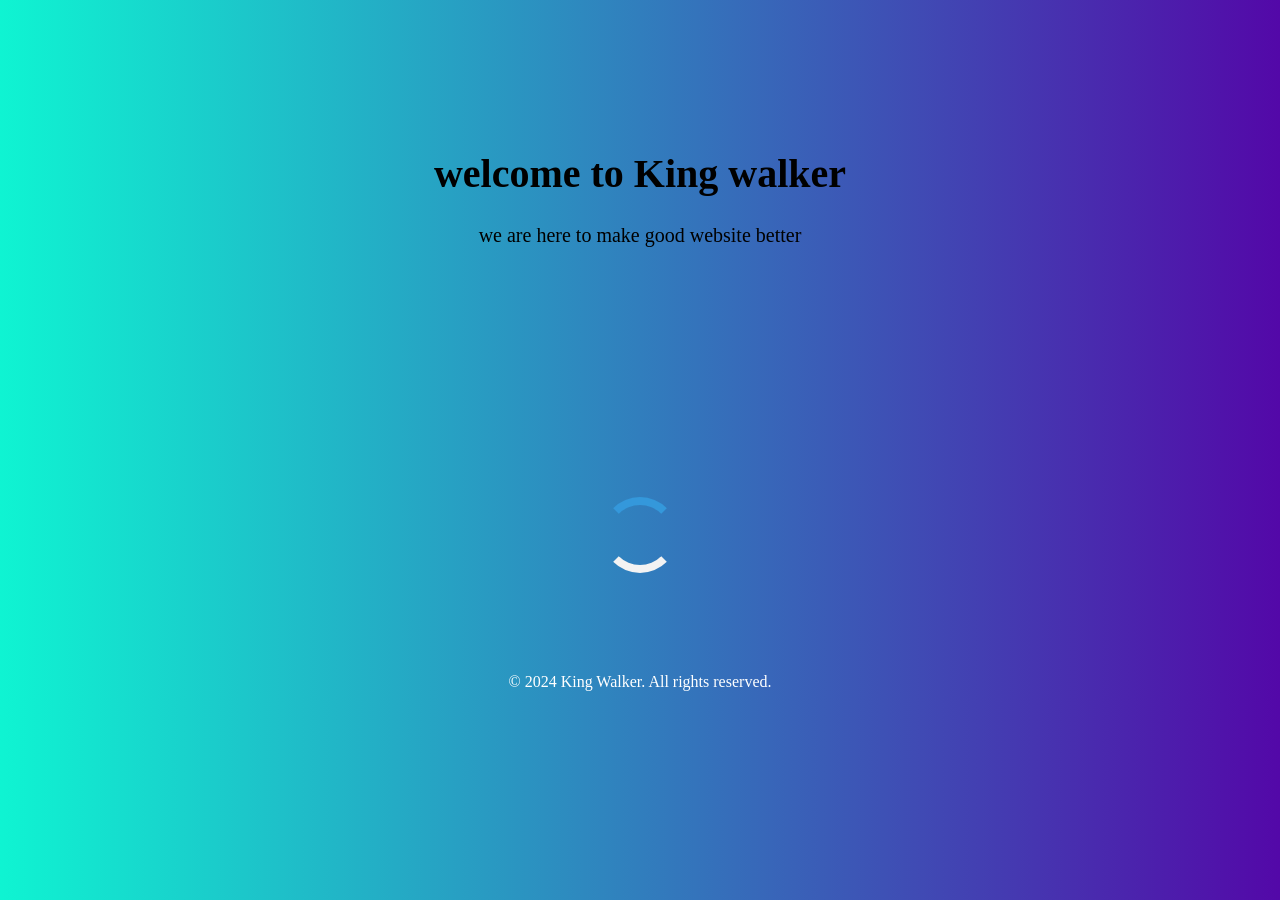
<file: index.html>
<!DOCTYPE html>
<html lang="en">
<head>
    <meta charset="UTF-8">
    <title>Spin Loader</title>
    <style>
         body{
        background-image:linear-gradient(to right, rgb(15, 244, 210), rgb(83, 8, 168));
       }
        .welcome {
            text-align: center;
            font-size: 20px;
            left: 25px;
            top: 40px;
            margin-top: 150px;
        }

        .spinner {
            margin: 100px auto;
            width: 60px;
            height: 60px;
            border: 8px solid #f3f3f3;
            border-top: 8px solid #3498db;
            border-radius: 50%;
            animation: spin 1s linear infinite;
            border-left:  8px solid transparent;
            border-right: 8px solid transparent;
            display: block;
            position: relative;
            top: 50%;
            margin-top: 250px;
        }

        @keyframes spin {
            0% { transform: rotate(0deg);}
            100% { transform: rotate(360deg);}
        }
    </style>
</head>
<div class="welcome">
<h1>welcome to King walker</h1>
<p>we are here to make good website better </p>
</div>
<body>
    <div class="spinner"></div>
    <script>
     
        window.onload = function() {
            setTimeout(function() {
                 window.location.href = 'page/home.html';
                document.querySelector('.spinner').style.display = 'none';
            }, 5000);
        };
    </script>
</body>
<footer style="text-align:center; color:white; margin-top:40px; font-size:16px;">
    &copy; 2024 King Walker. All rights reserved.
</footer>
</html>
</file>
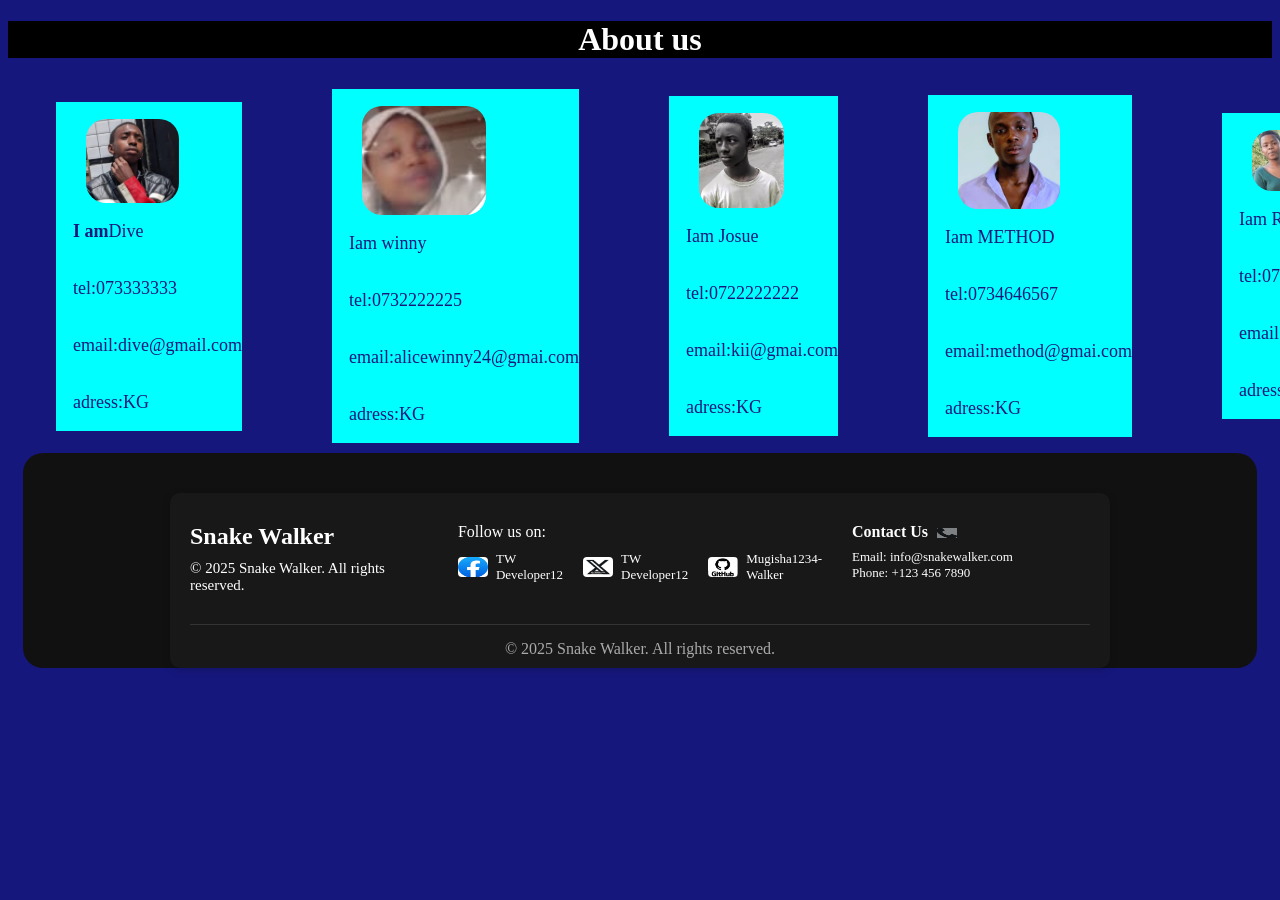
<file: page/about.html>
<!DOCTYPE html>
<html lang="en">
<head>
    <meta charset="UTF-8">
    <meta name="viewport" content="width=device-width, initial-scale=1.0">
    <title>ABOUT page</title>
    <link rel="stylesheet" href="../css/style.css">
</head>
<body>
    
   <h1 style="font-family: cursive;font-size: 6 0px;background-color: black;color: white;text-align: center;">About us</h1>
   <div class="container">
    <div class="card1">
        <img src="../image/Screenshot 2025-04-30 103855.png">
        <p style="font-family: cursive;">I am Yves</p>
        <p style="font-family: cursive;">tel:0788888888</p>
        <p style="font-family: cursive;">email:mugishay382@gmail.com</p>
        <p style="font-family: cursive;">adress:KG</p>
    </div> 
   <div class="card1">
    <img src="../image/Screenshot 2025-05-05 154533.png">
    <p style="font-family: cursive;"><strong style="font-family: cursive;">I am</strong>Dive</p>
    <p style="font-family: cursive;">tel:073333333</p>
    <p style="font-family: cursive;">email:dive@gmail.com</p>
    <p style="font-family: cursive;">adress:KG</p>
   </div>
   <div class="card1">
    <img src="../image/Screenshot 2025-04-30 104617.png">
    <p style="font-family: cursive;">Iam winny</p>
    <p style="font-family: cursive;">tel:0732222225</p>
    <p style="font-family: cursive;">email:alicewinny24@gmai.com</p>
    <p style="font-family: cursive;">adress:KG</p>  
   </div> 
   <div class="card1">
    <img src="../image/Screenshot 2025-02-07 040639.png">
    <p style="font-family: cursive;">Iam Josue</p>
    <p style="font-family: cursive;">tel:0722222222</p>
    <p style="font-family: cursive;">email:kii@gmai.com</p>
    <p style="font-family: cursive;">adress:KG</p>
   </div>
   <div class="card1">
    <img src="../image/Screenshot 2025-02-10 062611.png">
    <p style="font-family: cursive;">Iam METHOD</p>
    <p style="font-family: cursive;">tel:0734646567</p>
    <p style="font-family: cursive;">email:method@gmai.com</p>
    <p style="font-family: cursive;">adress:KG</p>
   </div>
   <div class="card1">
    <img src="../image/Screenshot 2025-04-30 114128.png">
    <p style="font-family: cursive;">Iam Rhona</p>
    <p style="font-family: cursive;">tel:0722334478</p>
    <p style="font-family: cursive;">email:rhona</p>
    <p style="font-family: cursive;">adress:KG</p>
   </div>
   </div>
</body>
 <footer>
        <div class="footer-container">
            <div class="footer-top">
                <div class="footer-brand">
                    <h2 style="margin:0 0 10px 0;">Snake Walker</h2>
                    <div class="footer-bottom" style="border:none; padding:0; margin:0; text-align:left; color:#fff; font-size:15px;">
                        <span>© 2025 Snake Walker. All rights reserved.</span>
                    </div>
                </div>
                <div class="footer-social">
                    <p style="margin:0 0 5px 0;">Follow us on:</p>
                    <ul>
                        <li>
                            <a href="https://www.facebook.com/" target="_blank" rel="noopener">
                                <img src="../image/kii.png" alt="Facebook">
                            </a>
                            <span style="font-size:13px;">TW Developer12</span>
                        </li>
                        <li>
                            <a href="https://www.twitter.com/" target="_blank" rel="noopener">
                                <img src="../image/Screenshot 2025-05-12 134556.png" alt="Twitter">
                            </a>
                            <span style="font-size:13px;">TW Developer12</span>
                        </li>
                        <li>
                            <a href="https://www.github.com/" target="_blank" rel="noopener">
                                <img src="../image/Screenshot 2025-05-12 122705.png" alt="GitHub">
                            </a>
                            <span style="font-size:13px;">Mugisha1234-Walker</span>
                        </li>
                    </ul>
                </div>
                <div class="footer-contact">
                    <h3 style="font-size:16px; margin:0 0 8px 0;">Contact Us
                        <img src="../image/Screenshot 2025-05-12 153722.png" alt="Contact">
                    </h3>
                    <p style="font-size:13px; margin:0;">Email: info@snakewalker.com</p>
                    <p style="font-size:13px; margin:0;">Phone: +123 456 7890</p>
                </div>
            </div>
            <div class="footer-bottom">
                © 2025 Snake Walker. All rights reserved.
            </div>
        </div>
    </footer>     
</html>
</file>
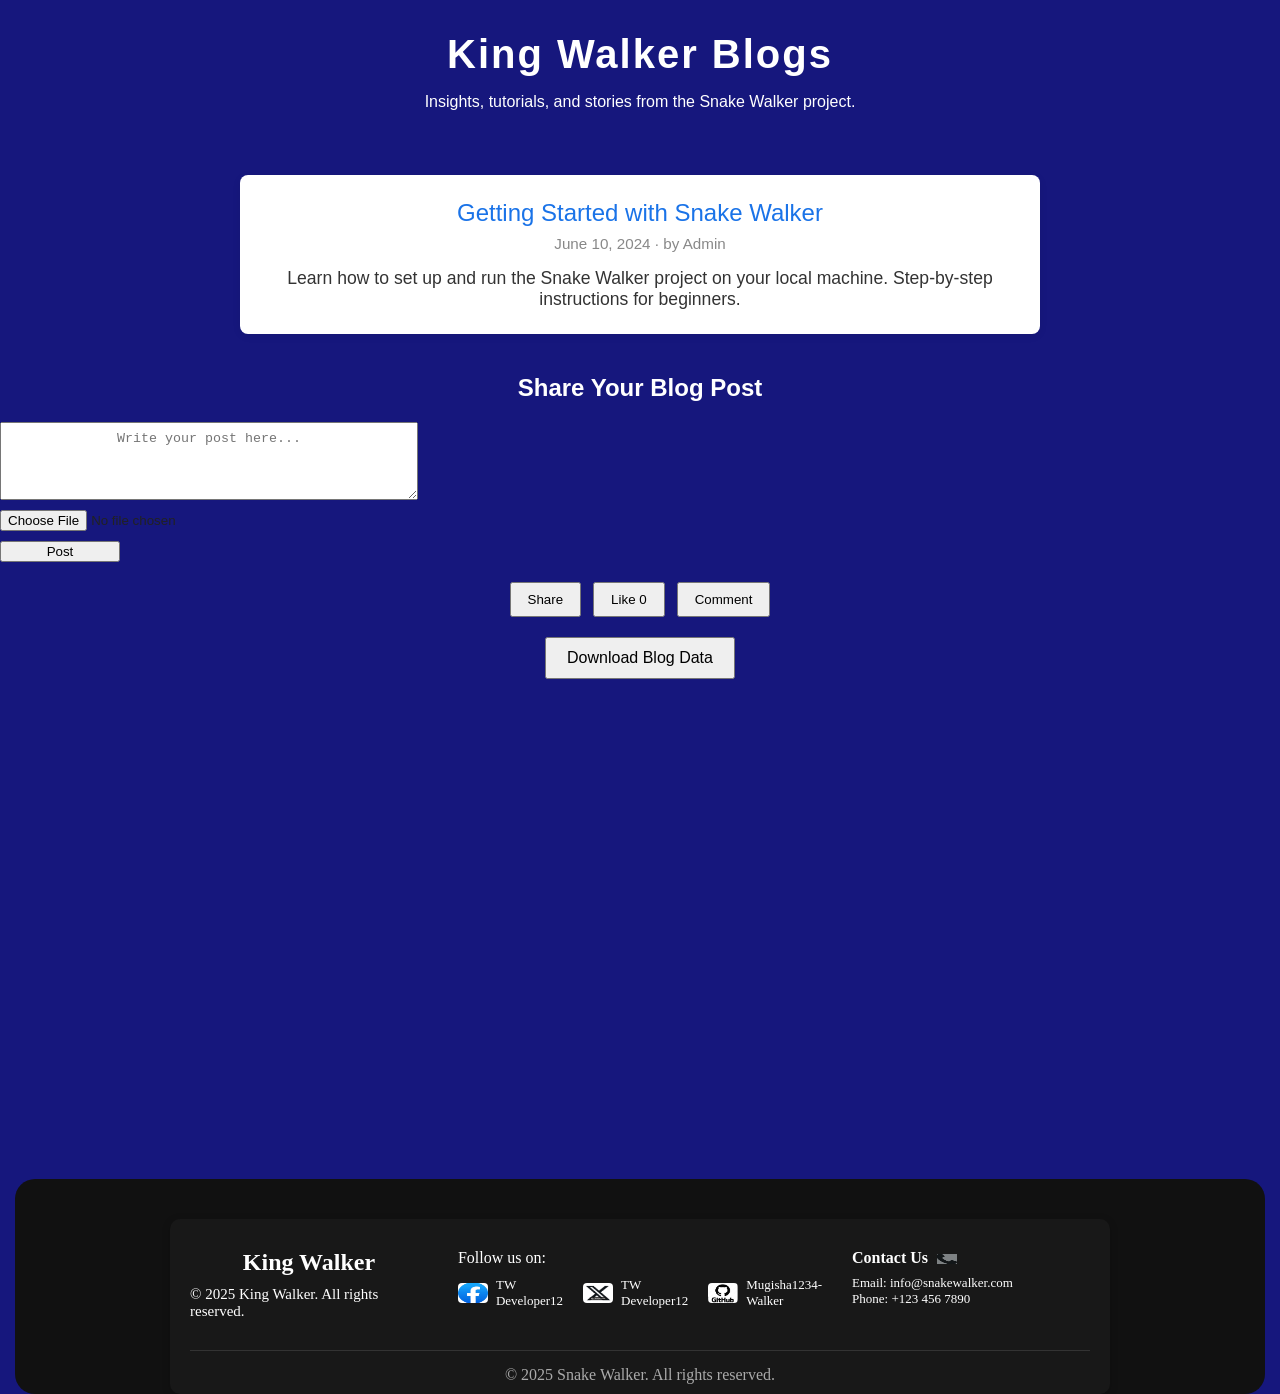
<file: page/blog.html>
<!DOCTYPE html>
<html lang="en">
<head>
    <meta charset="UTF-8">
    <title>Blogs | Snake Walker</title>
    <meta name="viewport" content="width=device-width, initial-scale=1.0">
    <link rel="stylesheet" href="../css/we.css">
</head>
<body>
    <div class="box">
    <header>
        <h1>King Walker Blogs</h1>
        <p>Insights, tutorials, and stories from the Snake Walker project.</p>
    </header>
    <main>
        <ul class="blog-list">
            <li class="blog-card">
                <a href="#" class="blog-title">Getting Started with Snake Walker</a>
                <div class="blog-meta">June 10, 2024 &middot; by Admin</div>
                <div class="blog-summary">
                    Learn how to set up and run the Snake Walker project on your local machine. Step-by-step instructions for beginners.</div>
            </li>
        </ul>
    </main>
    <section class="blog-post-form" style="margin: 40px auto; max-width: 600px;"></section>
        <h2>Share Your Blog Post</h2>
        <form id="postForm" enctype="multipart/form-data" style="display: flex; flex-direction: column; gap: 10px;">
            <textarea id="postContent" rows="4" placeholder="Write your post here..." required style="padding:8px; width:400px;text-align: center;"></textarea>
            <input type="file" id="postImage" accept="image/*">
            <button type="submit" style="width:120px;">Post</button>
        </form>
        <ul id="userPosts" style="list-style:none; padding:0; margin-top:20px;"></ul>
        <!-- Download Button -->
        <div style="margin-top: 20px; text-align: center;">
            <form method="get" action="/downloadBlog" target="_blank">
                <!-- Share, Comment, Like Buttons -->
                <div style="display: flex; gap: 12px; justify-content: center; margin-bottom: 20px;">
                    <button type="button" onclick="shareBlog()" style="padding: 8px 16px;">Share</button>
                    <button type="button" onclick="likeBlog()" style="padding: 8px 16px;">Like <span id="likeCount">0</span></button>
                    <button type="button" onclick="toggleComments()" style="padding: 8px 16px;">Comment</button>
                </div>
                <div id="commentSection" style="display:none; margin-bottom:20px;">
                    <textarea id="commentInput" rows="2" placeholder="Write a comment..." style="width:100%; padding:6px;"></textarea>
                    <button type="button" onclick="addComment()" style="margin-top:6px;">Post Comment</button>
                    <ul id="commentList" style="list-style:none; padding:0; margin-top:10px;"></ul>
                </div>
                <button type="button" onclick="downloadBlogData()" style="padding: 10px 20px; font-size: 16px;">Download Blog Data</button>
                <script>
                    function downloadBlogData() {
                        // Get blog posts from localStorage
                        const posts = localStorage.getItem('userPosts');
                        const data = posts ? JSON.parse(posts) : [];
                        const blob = new Blob([JSON.stringify(data, null, 2)], {type: 'application/json'});
                        const url = URL.createObjectURL(blob);
                        const a = document.createElement('a');
                        a.href = url;
                        a.download = 'blog-data.json';
                        document.body.appendChild(a);
                        a.click();
                        document.body.removeChild(a);
                        URL.revokeObjectURL(url);
                    }
                </script>
            </form>
        </div></form></div>
    </section>
    </div>
</body>
<script src="../js/bl.js"></script>
<footer>
        <div class="footer-container">
            <div class="footer-top">
                <div class="footer-brand">
                    <h2 style="margin:0 0 10px 0;">King Walker</h2>
                    <div class="footer-bottom" style="border:none; padding:0; margin:0; text-align:left; color:#fff; font-size:15px;">
                        <span>© 2025 King Walker. All rights reserved.</span>
                    </div>
                </div>
                <div class="footer-social">
                    <p style="margin:0 0 5px 0;">Follow us on:</p>
                    <ul>
                        <li>
                            <a href="https://www.facebook.com/" target="_blank" rel="noopener">
                                <img src="../image/kii.png" alt="Facebook">
                            </a>
                            <span style="font-size:13px;">TW Developer12</span>
                        </li>
                        <li>
                            <a href="https://www.twitter.com/" target="_blank" rel="noopener">
                                <img src="../image/Screenshot 2025-05-12 134556.png" alt="Twitter">
                            </a>
                            <span style="font-size:13px;">TW Developer12</span>
                        </li>
                        <li>
                            <a href="https://www.github.com/" target="_blank" rel="noopener">
                                <img src="../image/Screenshot 2025-05-12 122705.png" alt="GitHub">
                            </a>
                            <span style="font-size:13px;">Mugisha1234-Walker</span>
                        </li>
                    </ul>
                </div>
                <div class="footer-contact">
                    <h3 style="font-size:16px; margin:0 0 8px 0;">Contact Us
                        <img src="../image/Screenshot 2025-05-12 153722.png" alt="Contact">
                    </h3>
                    <p style="font-size:13px; margin:0;">Email: info@snakewalker.com</p>
                    <p style="font-size:13px; margin:0;">Phone: +123 456 7890</p>
                </div>
            </div>
            <div class="footer-bottom">
                © 2025 Snake Walker. All rights reserved.
            </div>
        </div>
    </footer>
</html>
</file>
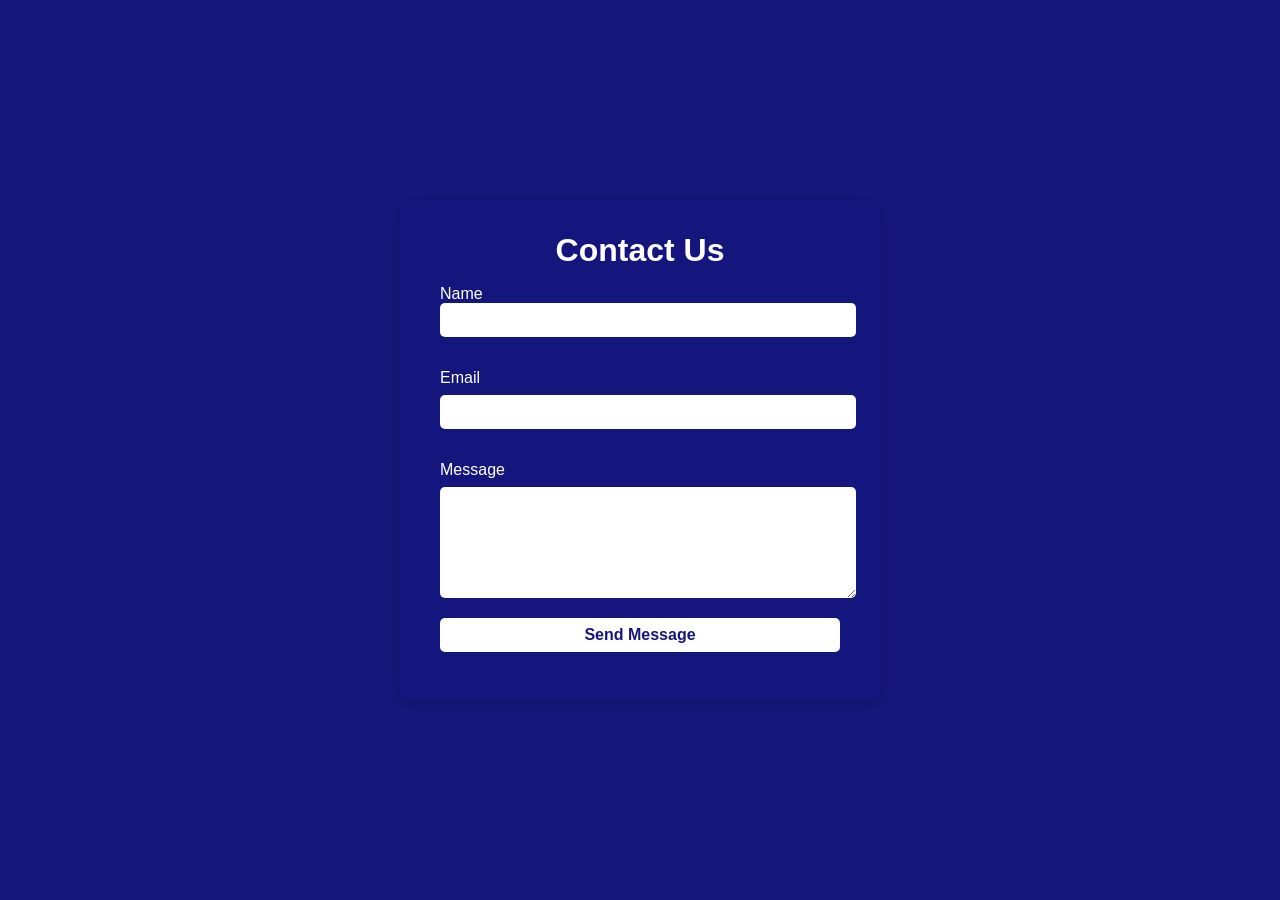
<file: page/contact.html>
<!DOCTYPE html>
<html lang="en">
<head>
    <meta charset="UTF-8">
    <title>Contact</title>
    <link rel="stylesheet" href="../css/cont.css">
</head>
<body>
    <div class="contact-container">
        <h1>Contact Us</h1>
        <form
            <label for="name">Name</label>
            <input type="text" id="name" name="name" required>

            <label for="email">Email</label>
            <input type="email" id="email" name="email" required>

            <label for="message">Message</label>
            <textarea id="message" name="message" rows="5" required></textarea>

            <input type="submit" value="Send Message">
        </form>
    </div>
</body>
</html></div>
</file>
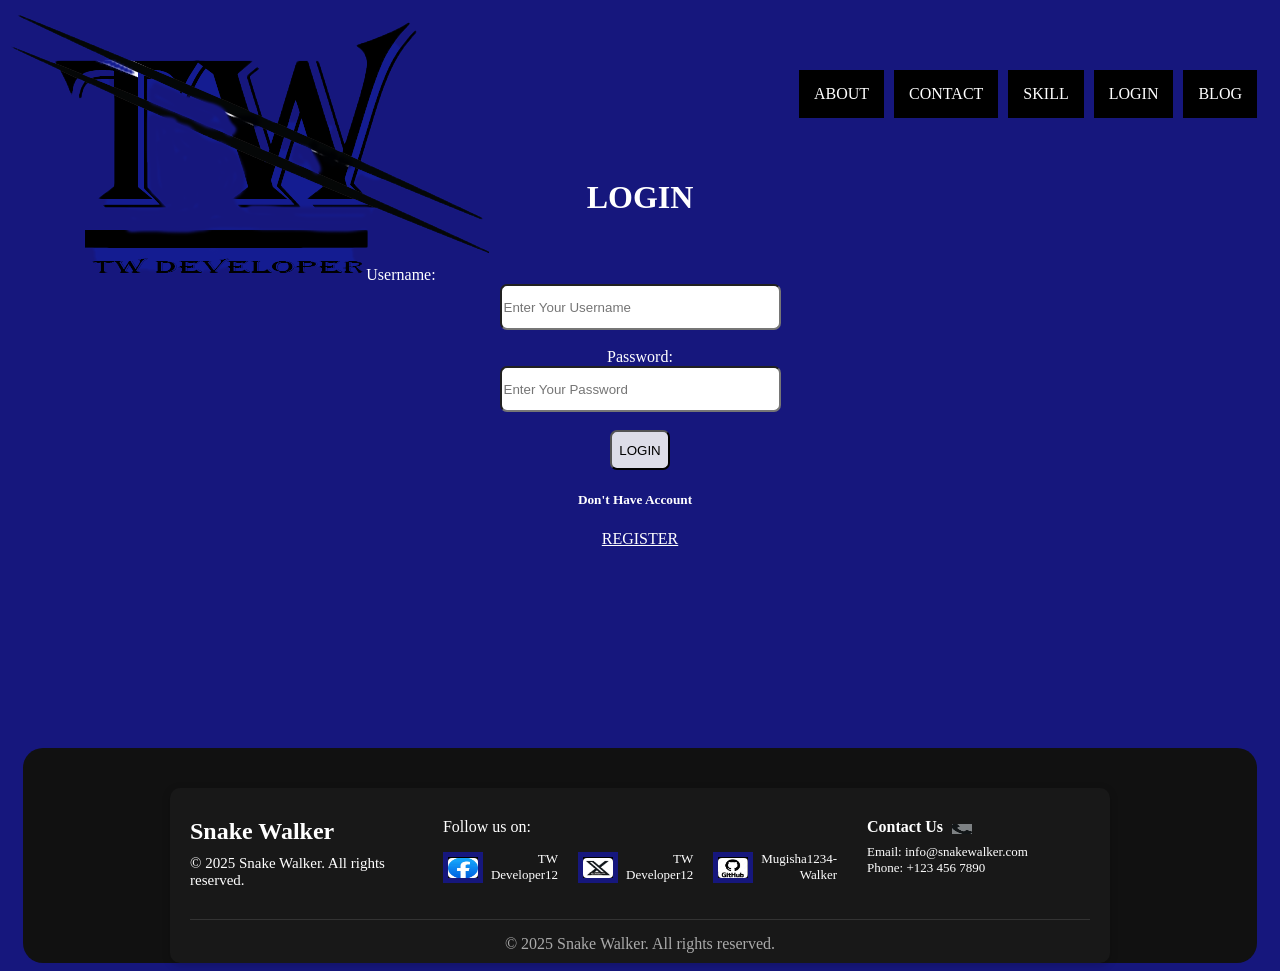
<file: page/login.html>
<!DOCTYPE html>
<html lang="en">
<head>
    <meta charset="UTF-8">
    <meta name="viewport" content="width=device-width, initial-scale=1.0">
    <title>Login</title>
    <link rel="stylesheet" href="../css/log.css">

</head>
<body style="background-color: #16177d;">
    <div class="logo">
        <img src="../image/yves.png" alt="Logo">
    </div>
     <nav class="navbar">
        <ul><br><br>
            <li><a href="about.html">ABOUT</a></li>
            <li><a href="contact.html">CONTACT</a></li> 
            <li><a href="skill.html">SKILL</a></li>
            <li><a href="LOGIN.HTML">LOGIN</a></li>
            <li><a href="blog.html">BLOG</a></li>
        </ul>
       
    </nav> 
    <div class="box">
        <h1 style="text-align: center;color: white;margin-top: -100px;">LOGIN</h1>
        <form class="container">
         <label for="username">Username:</label><br>
         <input type="text" id="username" name="username" placeholder="Enter Your Username"><br><br>
         <label for="password" style="color: white;">Password:</label><br>
           <input type="password" id="password" name="password" placeholder="Enter Your Password"><br><br>
        <a href="dushboard.html"><button id="login" type="button">LOGIN</button></a>
      <h5>Don't Have Account</h5><a href="register.html">REGISTER</a>
        </form>
    </div>
   
</body>
<script src="../js/js.js"></script>
   <footer>
        <div class="footer-container">
            <div class="footer-top">
                <div class="footer-brand">
                    <h2 style="margin:0 0 10px 0;">Snake Walker</h2>
                    <div class="footer-bottom" style="border:none; padding:0; margin:0; text-align:left; color:#fff; font-size:15px;">
                        <span>© 2025 Snake Walker. All rights reserved.</span>
                    </div>
                </div>
                <div class="footer-social">
                    <p style="margin:0 0 5px 0;">Follow us on:</p>
                    <ul>
                        <li>
                            <a href="https://www.facebook.com/" target="_blank" rel="noopener">
                                <img src="../image/kii.png" alt="Facebook">
                            </a>
                            <span style="font-size:13px;">TW Developer12</span>
                        </li>
                        <li>
                            <a href="https://www.twitter.com/" target="_blank" rel="noopener">
                                <img src="../image/Screenshot 2025-05-12 134556.png" alt="Twitter">
                            </a>
                            <span style="font-size:13px;">TW Developer12</span>
                        </li>
                        <li>
                            <a href="https://www.github.com/" target="_blank" rel="noopener">
                                <img src="../image/Screenshot 2025-05-12 122705.png" alt="GitHub">
                            </a>
                            <span style="font-size:13px;">Mugisha1234-Walker</span>
                        </li>
                    </ul>
                </div>
                <div class="footer-contact">
                    <h3 style="font-size:16px; margin:0 0 8px 0;">Contact Us
                        <img src="../image/Screenshot 2025-05-12 153722.png" alt="Contact">
                    </h3>
                    <p style="font-size:13px; margin:0;">Email: info@snakewalker.com</p>
                    <p style="font-size:13px; margin:0;">Phone: +123 456 7890</p>
                </div>
            </div>
            <div class="footer-bottom">
                © 2025 Snake Walker. All rights reserved.
            </div>
        </div>
    </footer>
    <script src="../js/lo.js"></script>
</html>
</file>
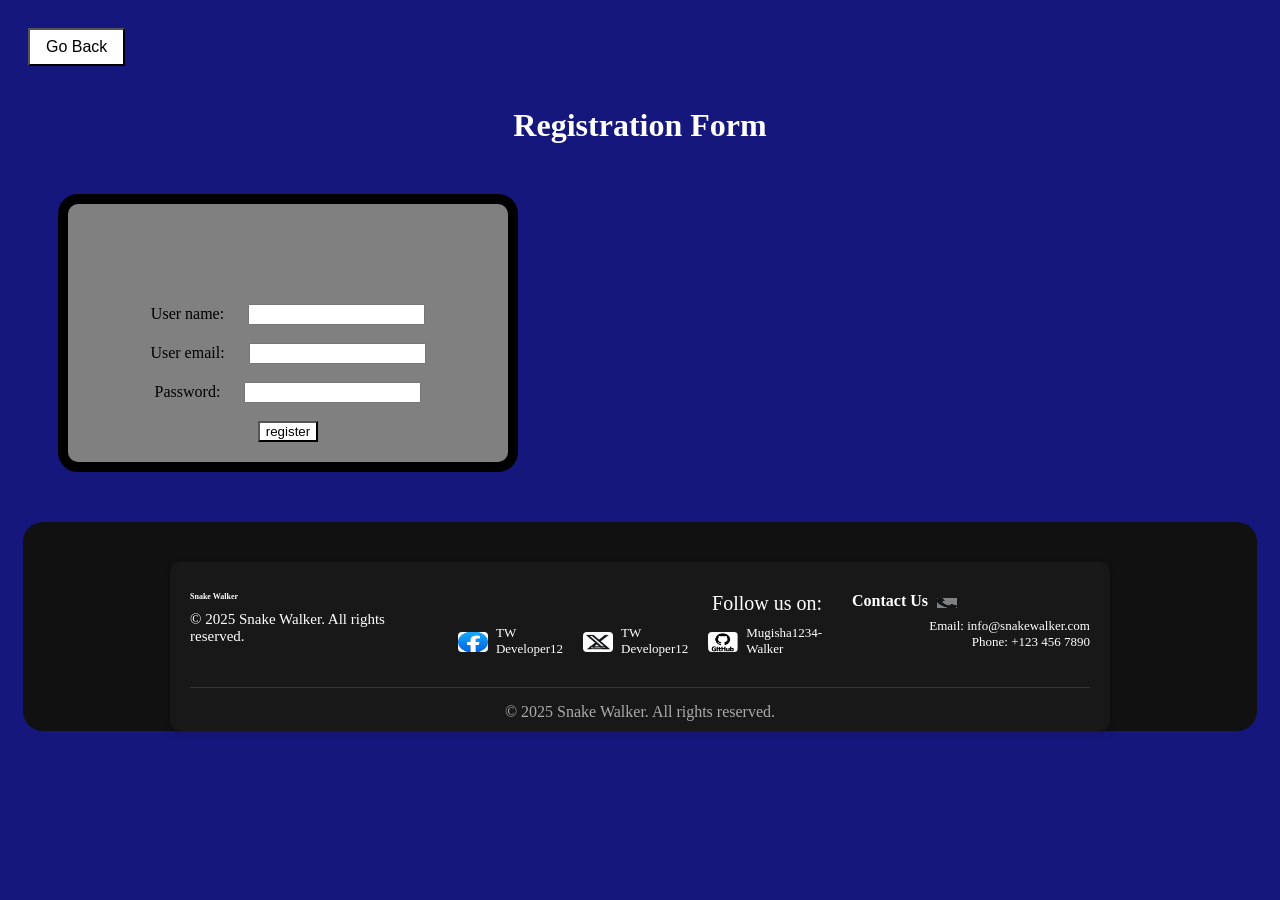
<file: page/register.html>
<!DOCTYPE html>
<html lang="en">
<head>
    <meta charset="UTF-8">
    <meta name="viewport" content="width=device-width, initial-scale=1.0">
    <title>Register</title>
    <link rel="stylesheet" href="../css/reg.css">
</head>
<body>
<button onclick="window.history.back();" style="margin: 20px; padding: 8px 16px; font-size: 16px;">Go Back</button>
    <div id="box">
    <h1>Registration Form</h1>
    <div class="box">
        <form action="submit" method="post">
        <label for="username">User name:</label>
         <input type="text" id="username" name="username" required><br><br>
        <label for="email">User email:</label>
        <input type="email" id="email" name="email" required><br><br> 
    <label for="password">Password:</label>
    <input type="password" id="password" name="password" required><br><br> 
   <button type="submit"><a href="../page/index.html"></a>register</button>
    </form>
    </div>
    </div>
</body>
<script src="../js/reg.js"></script>
 <footer>
        <div class="footer-container">
            <div class="footer-top">
                <div class="footer-brand">
                    <h2 style="margin:0 0 10px 0;">Snake Walker</h2>
                    <div class="footer-bottom" style="border:none; padding:0; margin:0; text-align:left; color:#fff; font-size:15px;">
                        <span>© 2025 Snake Walker. All rights reserved.</span>
                    </div>
                </div>
                <div class="footer-social">
                    <p style="margin:0 0 5px 0;">Follow us on:</p>
                    <ul>
                        <li>
                            <a href="https://www.facebook.com/" target="_blank" rel="noopener">
                                <img src="../image/kii.png" alt="Facebook">
                            </a>
                            <span style="font-size:13px;">TW Developer12</span>
                        </li>
                        <li>
                            <a href="https://www.twitter.com/" target="_blank" rel="noopener">
                                <img src="../image/Screenshot 2025-05-12 134556.png" alt="Twitter">
                            </a>
                            <span style="font-size:13px;">TW Developer12</span>
                        </li>
                        <li>
                            <a href="https://www.github.com/" target="_blank" rel="noopener">
                                <img src="../image/Screenshot 2025-05-12 122705.png" alt="GitHub">
                            </a>
                            <span style="font-size:13px;">Mugisha1234-Walker</span>
                        </li>
                    </ul>
                </div>
                <div class="footer-contact">
                    <h3 style="font-size:16px; margin:0 0 8px 0;">Contact Us
                        <img src="../image/Screenshot 2025-05-12 153722.png" alt="Contact">
                    </h3>
                    <p style="font-size:13px; margin:0;">Email: info@snakewalker.com</p>
                    <p style="font-size:13px; margin:0;">Phone: +123 456 7890</p>
                </div>
            </div>
            <div class="footer-bottom">
                © 2025 Snake Walker. All rights reserved.
            </div>
        </div>
    </footer>
</html>
</file>
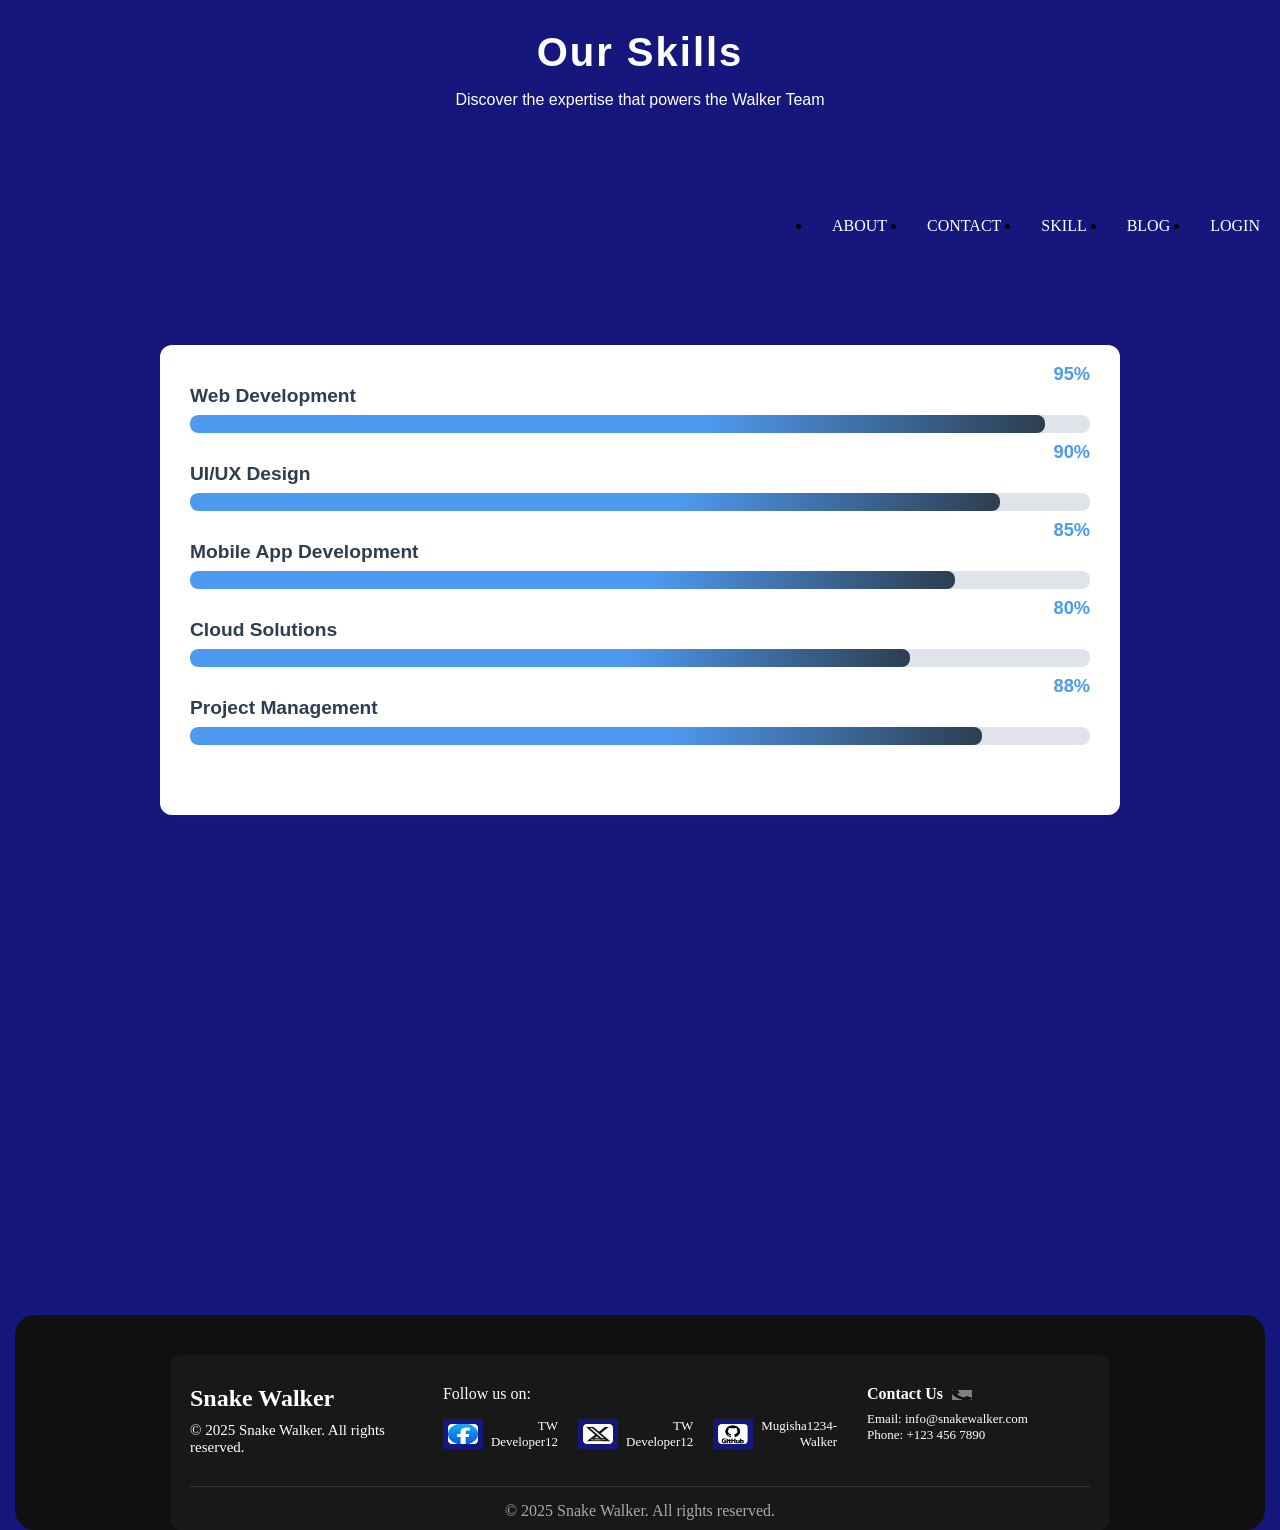
<file: page/skill.html>
<!DOCTYPE html>
<html lang="en">
<head>
    <meta charset="UTF-8">
    <title>Our Skills | Walker Team</title>
    <meta name="viewport" content="width=device-width, initial-scale=1">
    <link rel="stylesheet" href="../css/sk1.css">
    <style>
        
    </style>
</head>
<body>
    <header>
        <h1>Our Skills</h1>
        <p>Discover the expertise that powers the Walker Team</p>
    </header>
    
    <nav class="navbar">
        <ul style="text-align: right;float: right;"><br><br>
            <li><a href="about.html">ABOUT</a></li>
            <li><a href="contact.html">CONTACT</a></li> 
            <li><a href="skills.html">SKILL</a></li>
               <li><a href="blog.html">BLOG</a></li>
            <li><a href="LOGIN.HTML">LOGIN</a></li>
        </ul>
    </nav> 

    <section class="skills-section">
        <div class="skill">
            <div class="skill-title">Web Development <span class="skill-level">95%</span></div>
            <div class="skill-bar-bg">
                <div class="skill-bar" style="width:95%"></div>
            </div>
        </div>
        <div class="skill">
            <div class="skill-title">UI/UX Design <span class="skill-level">90%</span></div>
            <div class="skill-bar-bg">
                <div class="skill-bar" style="width:90%"></div>
            </div>
        </div>
        <div class="skill">
            <div class="skill-title">Mobile App Development <span class="skill-level">85%</span></div>
            <div class="skill-bar-bg">
                <div class="skill-bar" style="width:85%"></div>
            </div>
        </div>
        <div class="skill">
            <div class="skill-title">Cloud Solutions <span class="skill-level">80%</span></div>
            <div class="skill-bar-bg">
                <div class="skill-bar" style="width:80%"></div>
            </div>
        </div>
        <div class="skill">
            <div class="skill-title">Project Management <span class="skill-level">88%</span></div>
            <div class="skill-bar-bg">
                <div class="skill-bar" style="width:88%"></div>
            </div>
        </div>
    </section>
</body>
<script src="../js/sk1.js"></script>
<footer>
        <div class="footer-container">
            <div class="footer-top">
                <div class="footer-brand">
                    <h2 style="margin:0 0 10px 0;">Snake Walker</h2>
                    <div class="footer-bottom" style="border:none; padding:0; margin:0; text-align:left; color:#fff; font-size:15px;">
                        <span>© 2025 Snake Walker. All rights reserved.</span>
                    </div>
                </div>
                <div class="footer-social">
                    <p style="margin:0 0 5px 0;">Follow us on:</p>
                    <ul>
                        <li>
                            <a href="https://www.facebook.com/" target="_blank" rel="noopener">
                                <img src="../image/kii.png" alt="Facebook">
                            </a>
                            <span style="font-size:13px;">TW Developer12</span>
                        </li>
                        <li>
                            <a href="https://www.twitter.com/" target="_blank" rel="noopener">
                                <img src="../image/Screenshot 2025-05-12 134556.png" alt="Twitter">
                            </a>
                            <span style="font-size:13px;">TW Developer12</span>
                        </li>
                        <li>
                            <a href="https://www.github.com/" target="_blank" rel="noopener">
                                <img src="../image/Screenshot 2025-05-12 122705.png" alt="GitHub">
                            </a>
                            <span style="font-size:13px;">Mugisha1234-Walker</span>
                        </li>
                    </ul>
                </div>
                <div class="footer-contact">
                    <h3 style="font-size:16px; margin:0 0 8px 0;">Contact Us
                        <img src="../image/Screenshot 2025-05-12 153722.png" alt="Contact">
                    </h3>
                    <p style="font-size:13px; margin:0;">Email: info@snakewalker.com</p>
                    <p style="font-size:13px; margin:0;">Phone: +123 456 7890</p>
                </div>
            </div>
            <div class="footer-bottom">
                © 2025 Snake Walker. All rights reserved.
            </div>
        </div>
    </footer>
</html>
</file>
<file: css/style.css>
body{
    background-color:#16177d;
    color: #16177d;
    }
    .image{
        background-color: #16177d;
        display: flex;
      padding: 10px;
        size: 10px;

    }
    .image img {
        width: 300px;
        height: 300px;
    }
    .image p {
        font-family: cursive;
        color: white;
        font-size: 20px;
        display: flex;
        justify-content: center;
        flex-direction: column;
        align-items: center;
        margin-left: 30px;
    }
    
    .content{
        display: flex;
        justify-content: center;
        align-items: center;
        flex-direction: row;
        position: relative;
    }
    .aboutus{
        background-color: #16177d;
        color: white;
        font-family: cursive;
        font-size: 20px;
        text-align: center;
        padding: 20px;
        margin-top: 20px;

    }
    .container{
       display: flex;
         justify-content: center;
        align-items: center;
        gap: 40px;
        width: 1000px;
    }
    .card1 {
        display: flex;
        flex-direction: column;
        background-color: aqua;
        width: 30%;    
        margin-left: 50px; 

    }
    .card1 p {
        margin-left: 17px;
        font-size: 18px;
    }
    .card1 img {
        width: 50%;
        margin-left: 30px;
        margin-top: 17px;
        border-radius: 20px;
        height: 50%;
    
    }
    .content {
        color: white;
        flex-direction: column;
    }
    footer {
            background: #111;
            color: #fff;
            padding: 40px 0 0 0;
            font-family: cursive;
             margin-left: 15px;
            margin-right: 15px;
            border-radius: 20px;
        }
        .footer-container {
            max-width: 900px;
            margin: 0 auto;
            padding: 30px 20px 10px 20px;
            border-radius: 10px;
            background: #181818;
            box-shadow: 0 2px 8px rgba(0,0,0,0.2);
        }
        .footer-top {
            display: flex;
            justify-content: space-between;
            align-items: flex-start;
            flex-wrap: wrap;
            gap: 30px;
        }
        .footer-brand {
            flex: 1 1 200px;
        }
        .footer-social {
            flex: 1 1 200px;
            text-align: left;
        }
        .footer-social ul {
            list-style: none;
            padding: 0;
            margin: 10px 0 0 0;
            display: flex;
            gap: 20px;
        }
        .footer-social li {
            display: flex;
            align-items: center;
            gap: 8px;
        }
        .footer-social img {
            width: 30px;
            height: 20px;
            vertical-align: middle;
            border-radius: 4px;
        }
        .footer-contact {
            flex: 1 1 200px;
            text-align: left;
        }
        .footer-contact img {
            width: 20px;
            height: 10px;
            vertical-align: middle;
            margin-left: 5px;
        }
        .footer-bottom {
            text-align: center;
            margin-top: 30px;
            font-size: 16px;
            border-top: 1px solid #333;
            padding-top: 15px;
            color: #aaa;
        }
        @media (max-width: 700px) {
            .footer-top {
                flex-direction: column;
                gap: 15px;
            }
            .footer-container {
                padding: 20px 10px 10px 10px;
            }
        }
</file>
<file: css/we.css>
body {
            font-family: 'Segoe UI', Arial, sans-serif;
            background: #16177d;
            margin: 0;
            padding: 0;
            color: #222;
            text-align: center;

 }
        header {
            background: #16177d;
            color: #fff;
            padding: 2rem 0 1rem 0;
            text-align: center;
        }
        header h1 {
            margin: 0;
            font-size: 2.5rem;
            letter-spacing: 2px;
        }
        main {
            max-width: 800px;
            margin: 2rem auto;
            padding: 0 1rem;
        }
        .blog-list {
            list-style: none;
            padding: 0;
            margin: 0;
        }
        .blog-card {
            background: #fff;
            border-radius: 8px;
            box-shadow: 0 2px 8px rgba(0,0,0,0.07);
            margin-bottom: 2rem;
            padding: 1.5rem 2rem;
            transition: box-shadow 0.2s;
        }
        .blog-card:hover {
            box-shadow: 0 4px 16px rgba(0,0,0,0.13);
        }
        .blog-title {
            margin: 0 0 0.5rem 0;
            font-size: 1.5rem;
            color: #1a73e8;
            text-decoration: none;
            display: inline-block;
        }
        .blog-meta {
            font-size: 0.95rem;
            color: #888;
            margin-bottom: 1rem;
        }
        .blog-summary {
            font-size: 1.1rem;
            color: #333;
        }
        @media (max-width: 600px) {
            main {
                padding: 0 0.5rem;
            }
            .blog-card {
                padding: 1rem;
            }
        }
         footer {
            background: #111;
            color: #fff;
            padding: 40px 0 0 0;
            font-family: cursive;
            margin-top: 500px;
            margin-left: 15px;
            margin-right: 15px;
            border-radius: 20px;
        }
        .footer-container {
            max-width: 900px;
            margin: 0 auto;
            padding: 30px 20px 10px 20px;
            border-radius: 10px;
            background: #181818;
            box-shadow: 0 2px 8px rgba(0,0,0,0.2);
        }
        .footer-top {
            display: flex;
            justify-content: space-between;
            align-items: flex-start;
            flex-wrap: wrap;
            gap: 30px;
        }
        .footer-brand {
            flex: 1 1 200px;
        }
        .footer-social {
            flex: 1 1 200px;
            text-align: left;
        }
        .footer-social ul {
            list-style: none;
            padding: 0;
            margin: 10px 0 0 0;
            display: flex;
            gap: 20px;
        }
        .footer-social li {
            display: flex;
            align-items: center;
            gap: 8px;
        }
        .footer-social img {
            width: 30px;
            height: 20px;
            vertical-align: middle;
            border-radius: 4px;
        }
        .footer-contact {
            flex: 1 1 200px;
            text-align: left;
        }
        .footer-contact img {
            width: 20px;
            height: 10px;
            vertical-align: middle;
            margin-left: 5px;
        }
        .footer-bottom {
            text-align: center;
            margin-top: 30px;
            font-size: 16px;
            border-top: 1px solid #333;
            padding-top: 15px;
            color: #aaa;
        }
        @media (max-width: 700px) {
            .footer-top {
                flex-direction: column;
                gap: 15px;
            }
            .footer-container {
                padding: 20px 10px 10px 10px;
            }
        }
        h2{
            text-align: center;
            color: white;
        }
</file>
<file: css/cont.css>
body {
            background-color: #16177d;
            color: white;
            font-family: Arial, sans-serif;
            margin: 0;
            padding: 0;
            min-height: 100vh;
            display: flex;
            flex-direction: column;
            align-items: center;
            justify-content: center;
        }
        .contact-container {
            background: rgba(22, 23, 125, 0.85);
            padding: 2rem 2.5rem;
            border-radius: 10px;
            box-shadow: 0 4px 24px rgba(0,0,0,0.2);
            max-width: 400px;
            width: 100%;
        }
        h1 {
            margin-top: 0;
            margin-bottom: 1rem;
            text-align: center;
        }
        label {
            display: block;
            margin-top: 1rem;
            margin-bottom: 0.5rem;
        }
        input, textarea {
            width: 100%;
            padding: 0.5rem;
            border-radius: 5px;
            border: none;
            margin-bottom: 1rem;
            font-size: 1rem;
        }
        input[type="submit"] {
            background: white;
            color: #16177d;
            font-weight: bold;
            cursor: pointer;
            transition: background 0.2s;
        }
        input[type="submit"]:hover {
            background: #e0e0ff;
        }
</file>
<file: css/log.css>
.navbar ul{
    list-style-type: none;
    background-color: #16177d;
    padding: 0px;
    margin-right: 10px;
    overflow: hidden;
    margin-top: -250px;


}
.navbar a{
    color: white;
    text-decoration: none;
    padding: 15px;
    display: block;
    text-align: center;

    
}
.navbar li{
    float: left;
}
button{
    background-color: #dddde8;
    color: black; 
    border-radius: 7px;
    width: 60px;
    height: 40px;
}
button:hover{
    background-color: chartreuse;
}
.container{
    text-align: center;
    margin-top: 50px;
}
label{
    color: white;
}
input{
    color: black;
    border-radius: 7px;
    width: 273px;
    height: 40px;
}
h5{
    color: black;
    padding-right: 10px;
    font-family: cursive;
    color: white;
}
a{
    color: white;
}
a:hover{
    background-color: blue;
}
ul{
    text-align: right;
    float: right;
}
ul li a{
    background-color: black;
    border: 5px solid #16177d;
    font-family: cursive;
}
footer {
            background: #111;
            color: #fff;
            padding: 40px 0 0 0;
            font-family: cursive;
             margin-left: 15px;
            margin-right: 15px;
            border-radius: 20px;
            margin-top: 200px;
        }
        .footer-container {
            max-width: 900px;
            margin: 0 auto;
            padding: 30px 20px 10px 20px;
            border-radius: 10px;
            background: #181818;
            box-shadow: 0 2px 8px rgba(0,0,0,0.2);
        }
        .footer-top {
            display: flex;
            justify-content: space-between;
            align-items: flex-start;
            flex-wrap: wrap;
            gap: 30px;
        }
        .footer-brand {
            flex: 1 1 200px;
        }
        .footer-social {
            flex: 1 1 200px;
            text-align: left;
        }
        .footer-social ul {
            list-style: none;
            padding: 0;
            margin: 10px 0 0 0;
            display: flex;
            gap: 20px;
        }
        .footer-social li {
            display: flex;
            align-items: center;
            gap: 8px;
        }
        .footer-social img {
            width: 30px;
            height: 20px;
            vertical-align: middle;
            border-radius: 4px;
        }
        .footer-contact {
            flex: 1 1 200px;
            text-align: left;
        }
        .footer-contact img {
            width: 20px;
            height: 10px;
            vertical-align: middle;
            margin-left: 5px;
        }
        .footer-bottom {
            text-align: center;
            margin-top: 30px;
            font-size: 16px;
            border-top: 1px solid #333;
            padding-top: 15px;
            color: #aaa;
        }
        @media (max-width: 700px) {
            .footer-top {
                flex-direction: column;
                gap: 15px;
            }
            .footer-container {
                padding: 20px 10px 10px 10px;
            }
        }
</file>
<file: css/reg.css>
body{
    background-color: #16177d;
}
.box{
 width: 400px;
height: 2%;
 padding: 20px;
 border: 10px solid black;
margin: 50px;
background-color: grey;
padding-top: 200px;
 float: 10px;
 border-radius: 20px;
}
h1{
    text-align: center;
    color: white;
    font-family: cursive;
}
form{
    margin-top: -100px;
    text-align: center;
    float: 10px;
}
label{
    padding-right: 20px;
}
button{
    background-color: white;
}
button:hover{
    background-color: greenyellow;
}
h2{
    font-family: cursive;
    color: white;
    padding-right: -10px;
}
.box1{
    width: 1230px;
    height: 200px;
    border: 10px solid black;
    margin-top: -10px;
    margin-top: 80px;
}
p{
    text-align: right;
    font-size: 20px;
    font-family: cursive;
}
.yves{
    margin-top: -40px;
    font-family: cursive;
}
h2{
    font-size: 8px;
}
h3{
   font-family:cursive;
   font-size: 10px;
   margin-left: 250px;
   margin-top: -170px; 
}
h3 img{
    width: 20px;
    height: 10px;
}
.ul li a{
    margin-top: 20px;
}
.box2{
    height: 10px;
    width: 1200px;
    background-color: aliceblue;
}
footer {
            background: #111;
            color: #fff;
            padding: 40px 0 0 0;
            font-family: cursive;
             margin-left: 15px;
            margin-right: 15px;
            border-radius: 20px;
        }
        .footer-container {
            max-width: 900px;
            margin: 0 auto;
            padding: 30px 20px 10px 20px;
            border-radius: 10px;
            background: #181818;
            box-shadow: 0 2px 8px rgba(0,0,0,0.2);
        }
        .footer-top {
            display: flex;
            justify-content: space-between;
            align-items: flex-start;
            flex-wrap: wrap;
            gap: 30px;
        }
        .footer-brand {
            flex: 1 1 200px;
        }
        .footer-social {
            flex: 1 1 200px;
            text-align: left;
        }
        .footer-social ul {
            list-style: none;
            padding: 0;
            margin: 10px 0 0 0;
            display: flex;
            gap: 20px;
        }
        .footer-social li {
            display: flex;
            align-items: center;
            gap: 8px;
        }
        .footer-social img {
            width: 30px;
            height: 20px;
            vertical-align: middle;
            border-radius: 4px;
        }
        .footer-contact {
            flex: 1 1 200px;
            text-align: left;
        }
        .footer-contact img {
            width: 20px;
            height: 10px;
            vertical-align: middle;
            margin-left: 5px;
        }
        .footer-bottom {
            text-align: center;
            margin-top: 30px;
            font-size: 16px;
            border-top: 1px solid #333;
            padding-top: 15px;
            color: #aaa;
        }
        @media (max-width: 700px) {
            .footer-top {
                flex-direction: column;
                gap: 15px;
            }
            .footer-container {
                padding: 20px 10px 10px 10px;
            }
        }
</file>
<file: css/sk1.css>
body {
            font-family: 'Segoe UI', Arial, sans-serif;
            background: #16177d;
            margin: 0;
            padding: 0;
        }
        header {
            background: #16177d;
            color: #fff;
            padding: 30px 0 20px 0;
            text-align: center;
        }
        h1 {
            margin: 0;
            font-size: 2.5em;
            letter-spacing: 2px;
        }
        .skills-section {
            max-width: 900px;
            margin: 40px auto;
            background: #fff;
            border-radius: 12px;
            box-shadow: 0 2px 12px rgba(44,62,80,0.08);
            padding: 40px 30px;
            margin-top: 200px
        }
        .skill {
            margin-bottom: 30px;
        }
        .skill-title {
            font-size: 1.2em;
            font-weight: 600;
            color: #2d3e50;
        }
        .skill-bar-bg {
            background: #e0e4ea;
            border-radius: 8px;
            height: 18px;
            width: 100%;
            margin-top: 8px;
            overflow: hidden;
        }
        .skill-bar {
            height: 100%;
            border-radius: 8px;
            background: linear-gradient(90deg, #4e9af1 60%, #2d3e50 100%);
            width: 0;
            transition: width 1.2s cubic-bezier(.4,0,.2,1);
        }
        .skill-level {
            float: right;
            font-size: 0.95em;
            color: #4e9af1;
            margin-top: -22px;
        }
        @media (max-width: 600px) {
            .skills-section {
                padding: 20px 10px;
            }
        }
        footer {
            background: #111;
            color: #fff;
            padding: 40px 0 0 0;
            font-family: cursive;
            margin-top: 500px;
            margin-left: 15px;
            margin-right: 15px;
            border-radius: 20px;
        }
        .footer-container {
            max-width: 900px;
            margin: 0 auto;
            padding: 30px 20px 10px 20px;
            border-radius: 10px;
            background: #181818;
            box-shadow: 0 2px 8px rgba(0,0,0,0.2);
        }
        .footer-top {
            display: flex;
            justify-content: space-between;
            align-items: flex-start;
            flex-wrap: wrap;
            gap: 30px;
        }
        .footer-brand {
            flex: 1 1 200px;
        }
        .footer-social {
            flex: 1 1 200px;
            text-align: left;
        }
        .footer-social ul {
            list-style: none;
            padding: 0;
            margin: 10px 0 0 0;
            display: flex;
            gap: 20px;
        }
        .footer-social li {
            display: flex;
            align-items: center;
            gap: 8px;
        }
        .footer-social img {
            width: 30px;
            height: 20px;
            vertical-align: middle;
            border-radius: 4px;
        }
        .footer-contact {
            flex: 1 1 200px;
            text-align: left;
        }
        .footer-contact img {
            width: 20px;
            height: 10px;
            vertical-align: middle;
            margin-left: 5px;
        }
        .footer-bottom {
            text-align: center;
            margin-top: 30px;
            font-size: 16px;
            border-top: 1px solid #333;
            padding-top: 15px;
            color: #aaa;
        }
        @media (max-width: 700px) {
            .footer-top {
                flex-direction: column;
                gap: 15px;
            }
            .footer-container {
                padding: 20px 10px 10px 10px;
            }
        }
 
        @keyframes spin {
    0% { transform: rotate(0deg);}
    100% { transform: rotate(360deg);}
}
.navbar a{
    color: white;
    text-decoration: none;
    padding: 15px;
    display: block;
    text-align: center;
    background-color: #16177d;

    
}
.navbar li{
    float: left;
}
 a{
    color: white;
}
a:hover{
    background-color: blue;
}
ul{
    text-align: right;
    float: right;
}
ul li a{
    background-color: black;
    border: 5px solid #16177d;
    font-family: cursive;
}
</file>
